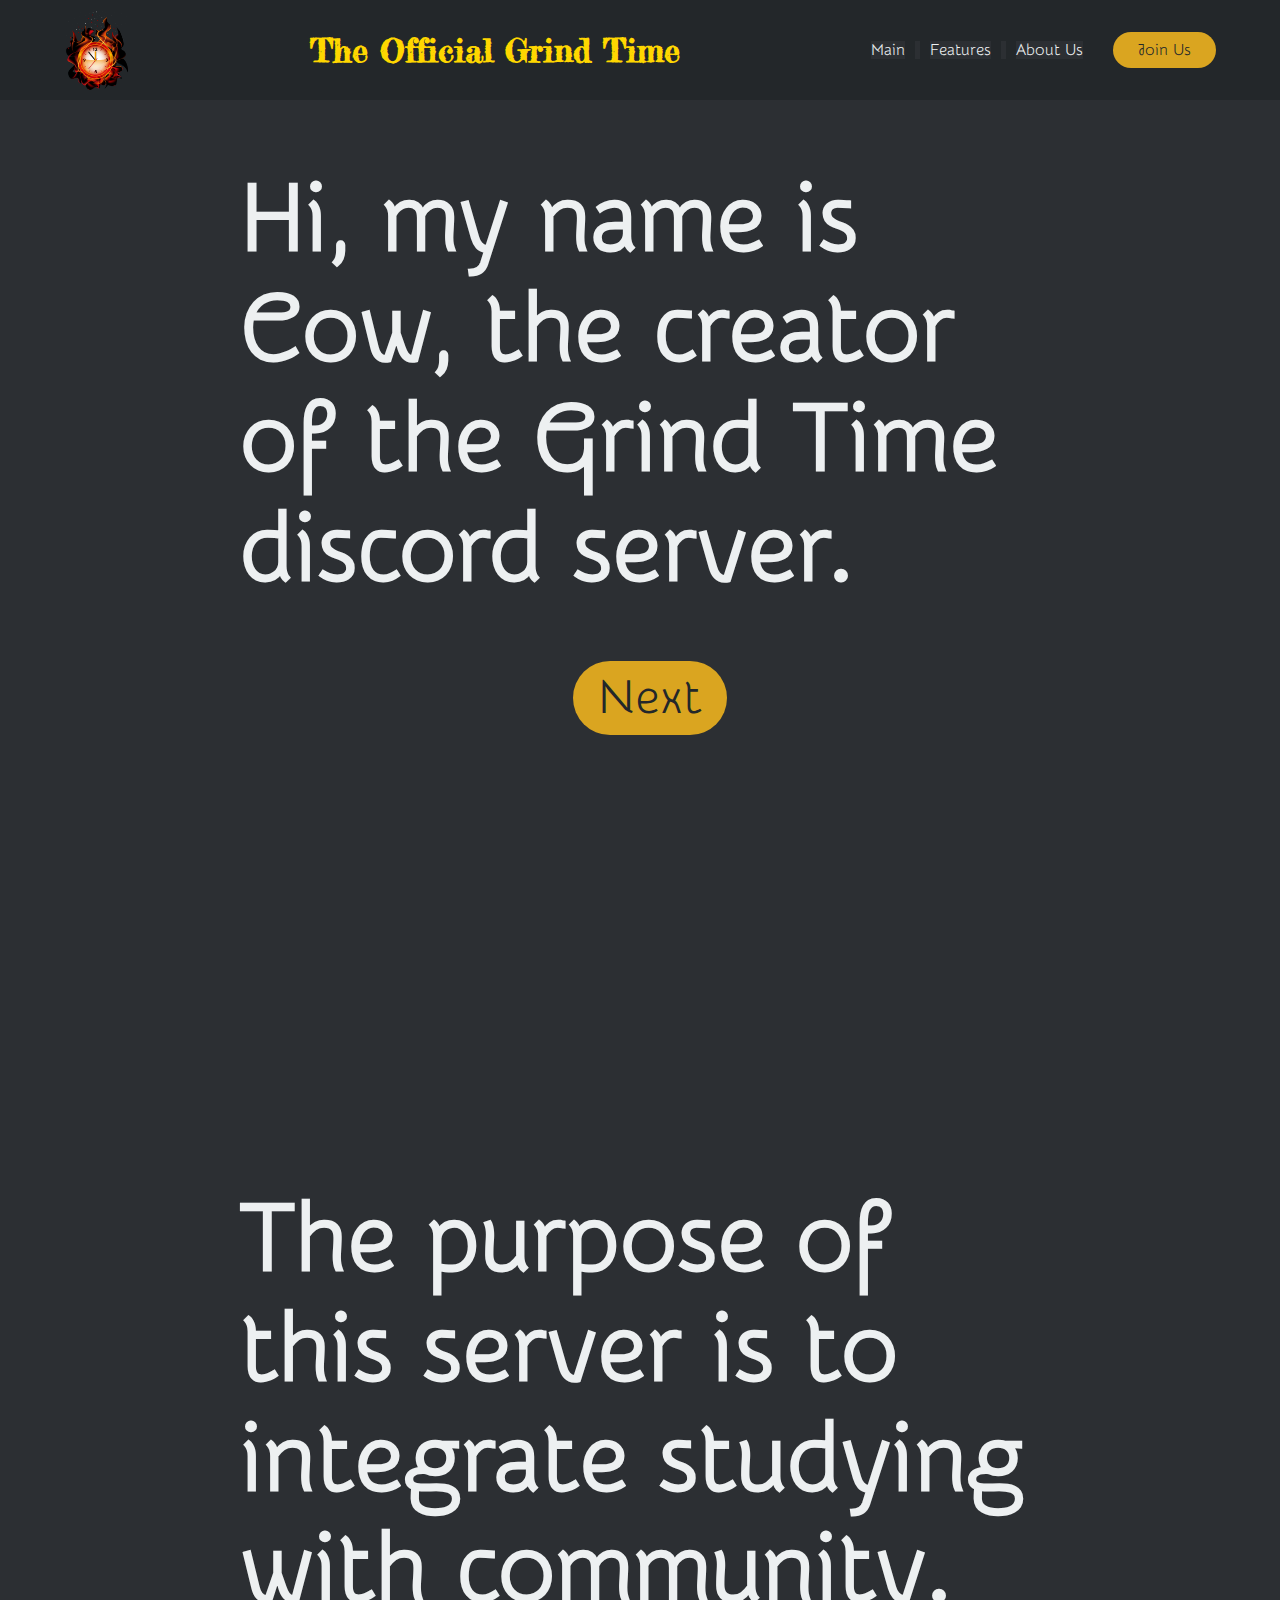
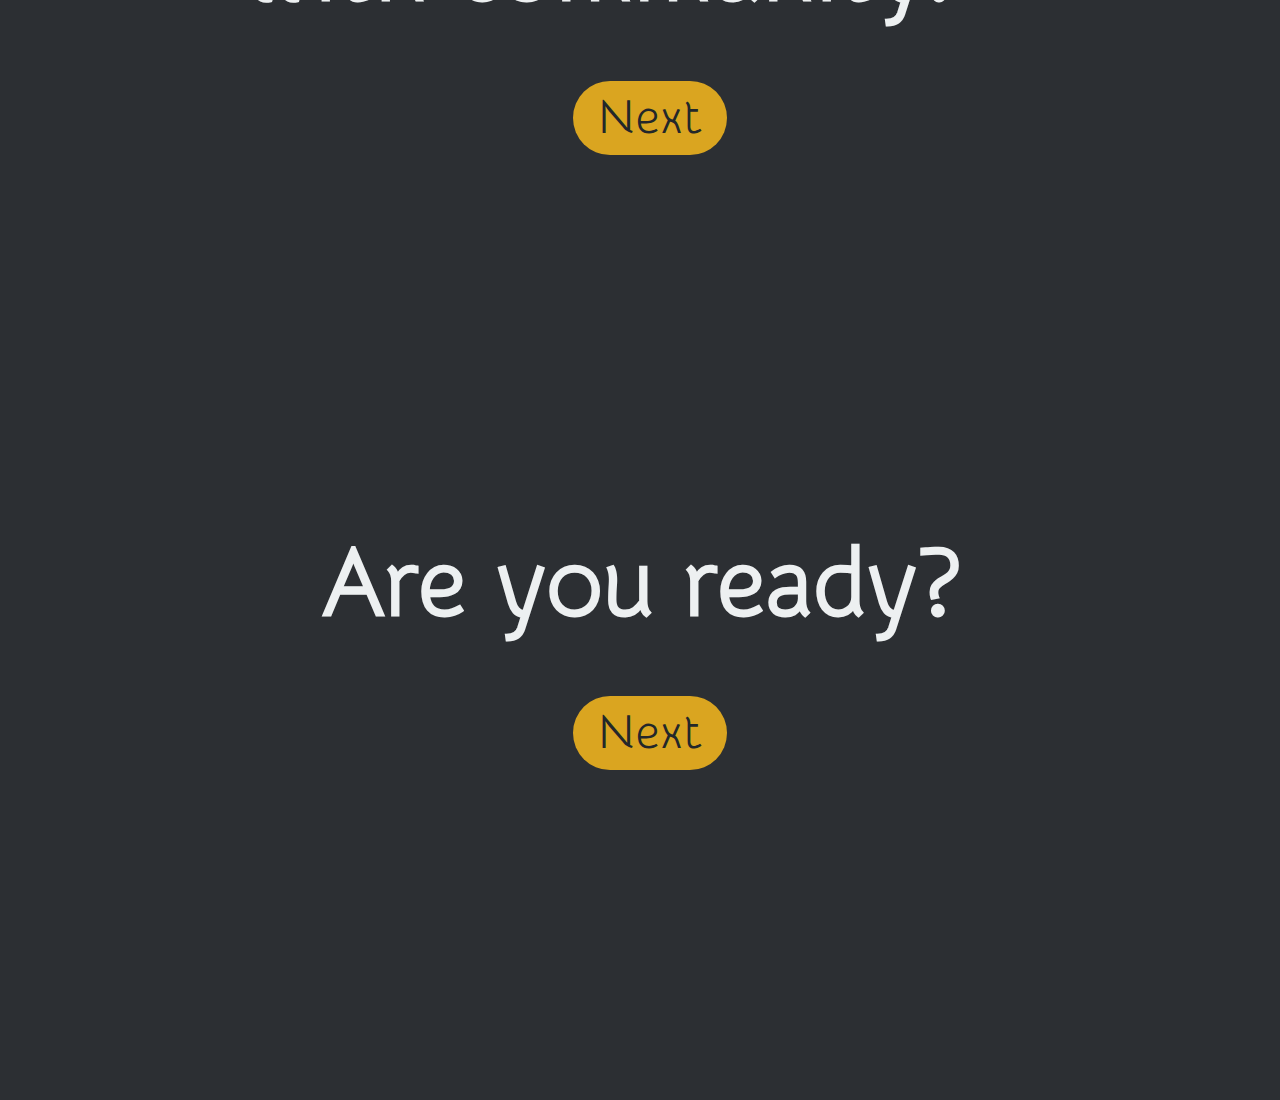
<file: index.html>
<!DOCTYPE html>

<html>
<head>
    <title>Grind Time</title>
    <link rel="shortcut icon" href="images/favicon.ico">
    <link rel="stylesheet" href="styles.css">
    <script src="app.js"></script>

</head>


<body>
    <header>
        <img class="logo" src="images/BlackFlameClock.png"><h1 class="logoTitle">The Official Grind Time</h1></img>
        <nav>
            <ul class="nav_links">
                <li><a href="#">Main</a></li>
                <li><a href="/features.html">Features</a></li>
                <li><a href="#">About Us</a></li>
            </ul>
        </nav>
        <a id="cta" href="https://discord.gg/u6Cs8hmufB"><button class="navButton">Join Us</button></a>
    </header>

<div class="pageText">
    <div id="firstPage">
<h1>Hi, my name is Cow, the creator of the Grind Time discord server.</h1>
    </div>
    <br>
<a href="#secondPage"><button class="textButton">Next</button></a>

</div>

<div class="pageText">
<div id="secondPage">
<h1>The purpose of this server is to integrate studying with community.</h1>
</div>
<br>
<a href="#thirdPage"><button class="textButton">Next</button></a>
</div>


<div class="pageText">
    <div id="thirdPage">
    <h1>Are you ready?</h1>
    </div>
    <br>
    <a href="#thirdPage"><button class="textButton">Next</button></a>
    </div>









    </body>
</html>
</file>
<file: styles.css>
@import url("https://fonts.googleapis.com/css2?family=Snippet&display=swap");
@import url("https://fonts.googleapis.com/css2?family=Fredericka+the+Great&display=swap");

* {
  box-sizing: border-box;
  margin: 0 0 0 0;
  padding: 0 0 0 0;
  background-color: #2c2f33;
  scroll-behavior: smooth;
  color: #edf0f1;
  font-family: "Snippet", sans-serif;
}

/*Nav bar*/
header {
  display: flex;
  justify-content: flex-end;
  align-items: center;
  padding: 10px 5%;
  background-color: #23272a;
  position: fixed;

  width: 100%;
}

li,
#cta {
  font-family: "Snippet", sans-serif;
  font-weight: 500;
  font-size: 16px;
  background-color: #23272a;
  text-decoration: none;
}
.navButton {
  font-family: "Snippet", sans-serif;
  font-weight: 500;
  font-size: 16px;
}

a {
  text-decoration: none;
}

.logo {
  width: 4rem;
  height: 5rem;
  cursor: pointer;
  margin-right: auto;
  background-color: #23272a;
}

.logoTitle {
  margin-right: auto;
  color: gold;
  font-family: "Fredericka the Great", cursive;
  background-color: #23272a;
}

.nav_links {
  list-style: none;
}

.nav_links li {
  display: inline-block;
  padding: 0px 10px;
}

.nav_links li a {
  transition: all 0.3s ease 0s;
}

.nav_links li a:hover {
  color: #0088a9;
}

button {
  margin-left: 20px;
  padding: 9px 25px;
  background-color: goldenrod;
  border: none;
  border-radius: 50px;
  cursor: pointer;
  transition: all 0.3s ease 0s;
  color: #23272a;
}

button:hover {
  background-color: gold;
}

/*main body text*/

.pageText {
  padding: 0rem 15rem 0 15rem;
  display: flex;
  height: 100vh;
  width: 100%;
  justify-content: center;
  align-items: center;
  flex-direction: column;
  font-size: 3rem;
}

.textButton {
  background-color: goldenrod;
  font-size: 3rem;
  color: #23272a;
}

/*secondpage fix*/

#secondPage {
  padding: 15rem 0 0 0;
}

/*kinda weirdchamp over here but ill take it*/
iframe {
  display: inline-block;
}
</file>
